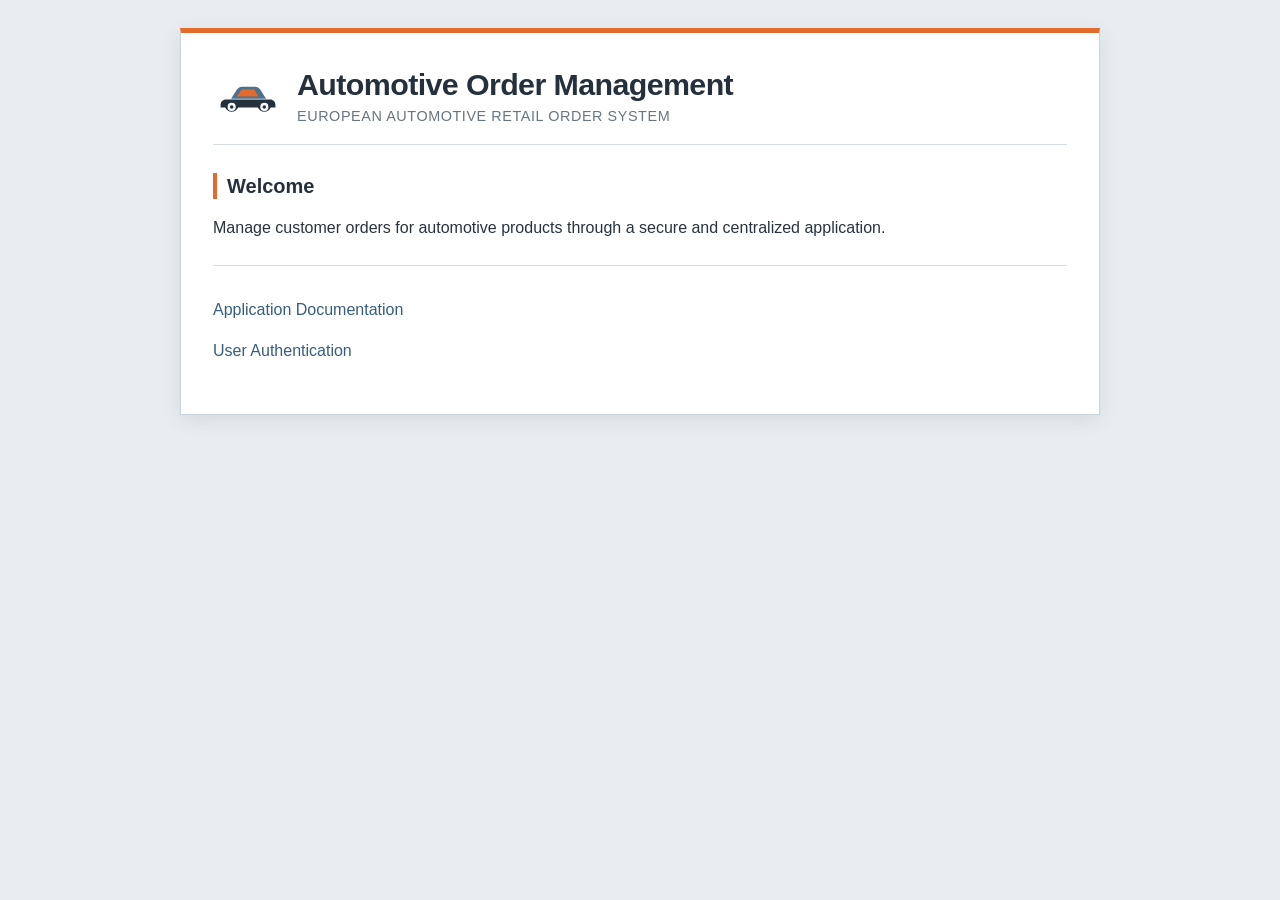
<file: application/client/index.html>
<!DOCTYPE html>
<html lang="en">
<head>
    <meta charset="UTF-8">
    <meta name="viewport" content="width=device-width, initial-scale=1.0">
    <link rel="stylesheet" href="styles.css">
    <title>Home | Automotive Order Management</title>
</head>
<body>

    <main>
        <header class="brand-header">
            <div aria-hidden="true">🚗</div>
            <img src="brand-mark.svg" alt="Automotive Order Management logo">
            <div>
            <h1>Automotive Order Management</h1>
            <p>European Automotive Retail Order System</p>
            </div>
        </header>

        <section>
            <h2>Welcome</h2>

            <p>
                Manage customer orders for automotive products
                through a secure and centralized application.
            </p>

            <nav aria-label="Main navigation">
                <p>
                    <a href="documentation.html">
                        Application Documentation
                    </a>
                </p>

                <p>
                    <a href="login.html">
                        User Authentication
                    </a>
                </p>
            </nav>
        </section>
    </main>

</body>
</html>
</file>
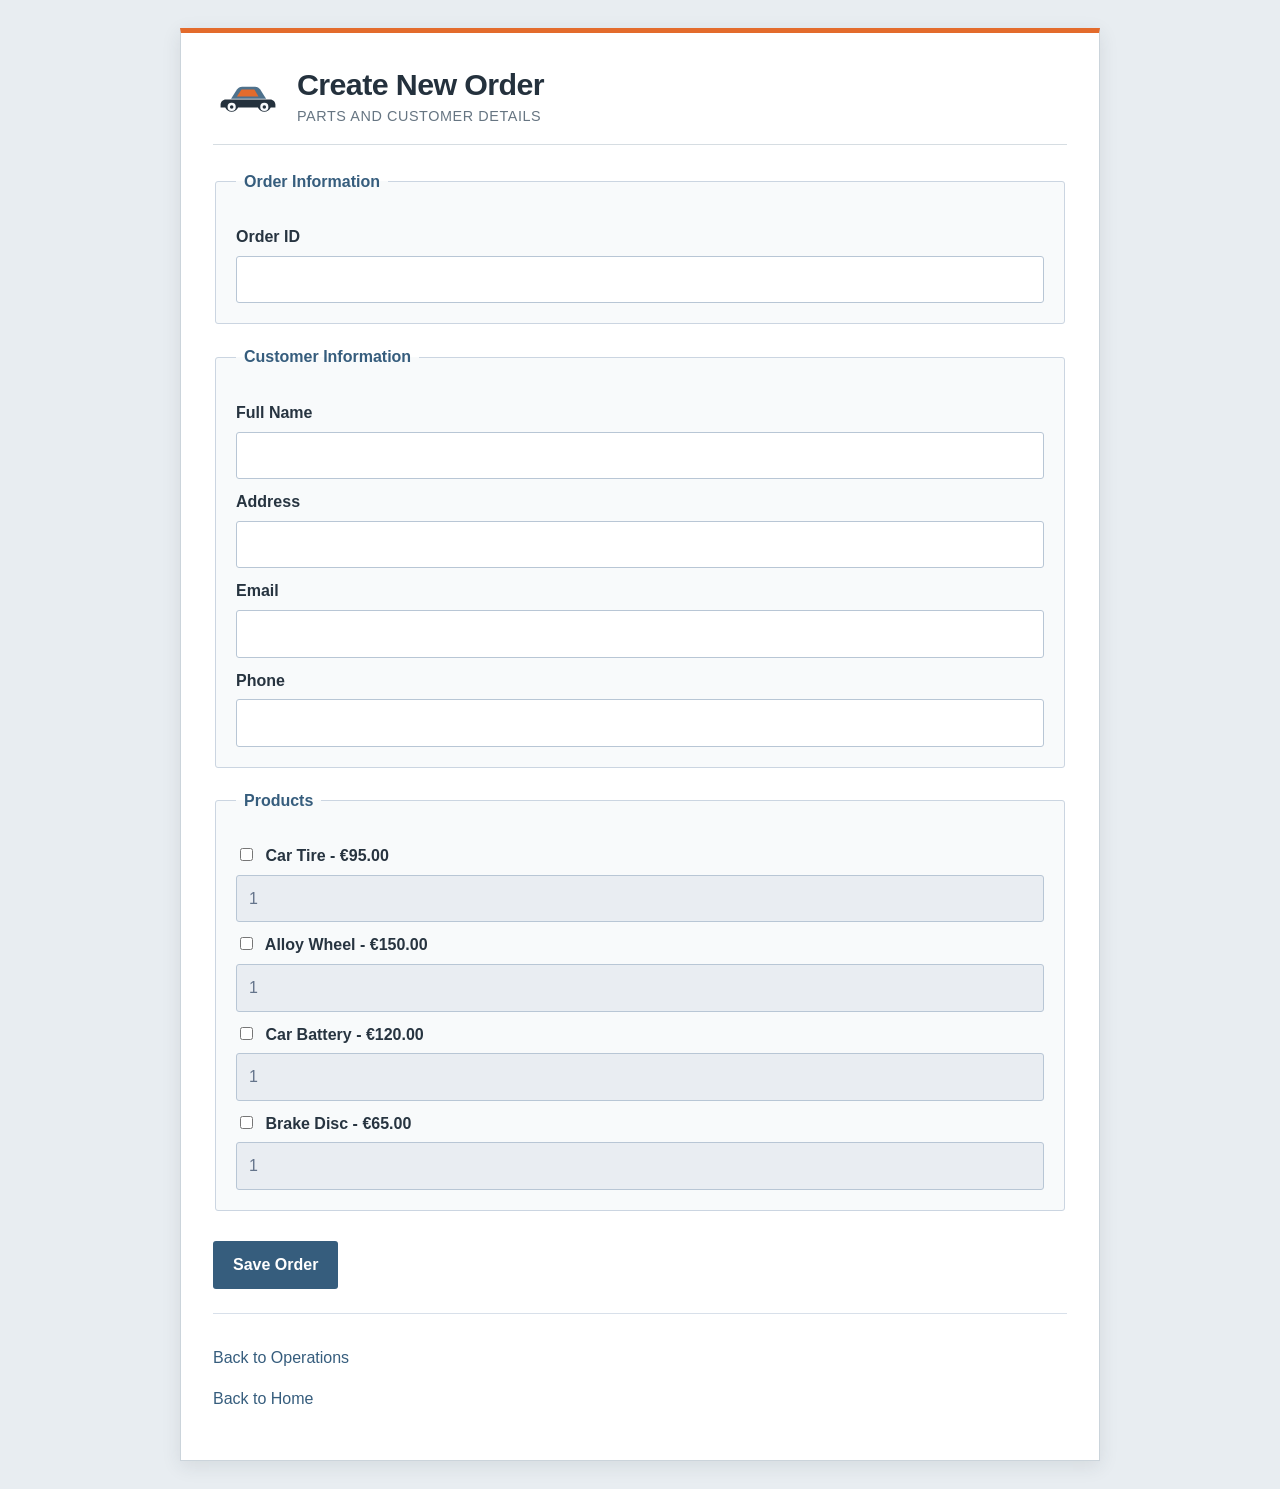
<file: application/client/createOrder.html>
<!DOCTYPE html>
<html lang="en">
<head>
    <meta charset="UTF-8">
    <meta name="viewport" content="width=device-width, initial-scale=1.0">
    <title>Create Order | Automotive Order Management</title>
    <link rel="stylesheet" href="styles.css">
    <script src="createOrder.js" defer></script>
</head>
<body>
    
    <main>
        <header class="brand-header">
            <img src="brand-mark.svg" alt="Automotive Order Management logo">
            <div><h1>Create New Order</h1><p>Parts and customer details</p></div>
        </header>

        <form id="orderForm">

            <fieldset>
                <legend>Order Information</legend>

                <label for="orderId">Order ID</label>
                <input type="text" id="orderId" name="orderId" required>

            </fieldset>

            <fieldset>
                <legend>Customer Information</legend>

                <label for="customerName">Full Name</label>
                <input type="text" id="customerName" name="name" required>

                <label for="address">Address</label>
                <input type="text" id="address" name="address" required>

                <label for="email">Email</label>
                <input type="email" id="email" name="email" required>

                
                <label for="phone">Phone</label>
                <input type="tel" id="phone" name="phone" required>
            </fieldset>

            <fieldset>
                <legend>Products</legend>

                    <div>                
                        <label>
                            <input type="checkbox" name="product" value="TIR-001">
                            Car Tire - €95.00
                        </label>
                        <input type="number" class="quantity" min="1" step="1" value="1" disabled aria-label="Car Tire quantity">
                    </div>

                    <div>
                        <label>
                            <input type="checkbox" name="product" value="WHE-002">
                            Alloy Wheel - €150.00
                        </label>
                        <input type="number" class="quantity" min="1" step="1" value="1" disabled aria-label="Alloy Wheel quantity">
                    </div>

                    <div>
                        <label>
                            <input type="checkbox" name="product" value="BAT-003">
                            Car Battery - €120.00
                        </label>
                        <input type="number" class="quantity" min="1" step="1" value="1" disabled aria-label="Car Battery quantity">
                    </div>

                    <div>
                        <label>
                            <input type="checkbox" name="product" value="BRK-004">
                            Brake Disc - €65.00
                        </label>
                          <input type="number" class="quantity" min="1" step="1" value="1" disabled aria-label="Brake Disc quantity">
                    </div>

            </fieldset>

            <button type="submit" id="submitButton">
                Save Order
            </button>

        </form>

        <p id="result" role="status" aria-alive="polite"></p>

        
        <nav aria-label="Navigation">
            <p>
                <a href="operations.html">Back to Operations</a>
            </p>

            <p>
                <a href="index.html">Back to Home</a>
            </p>
        </nav>

    </main>

</body>
</html>
</file>
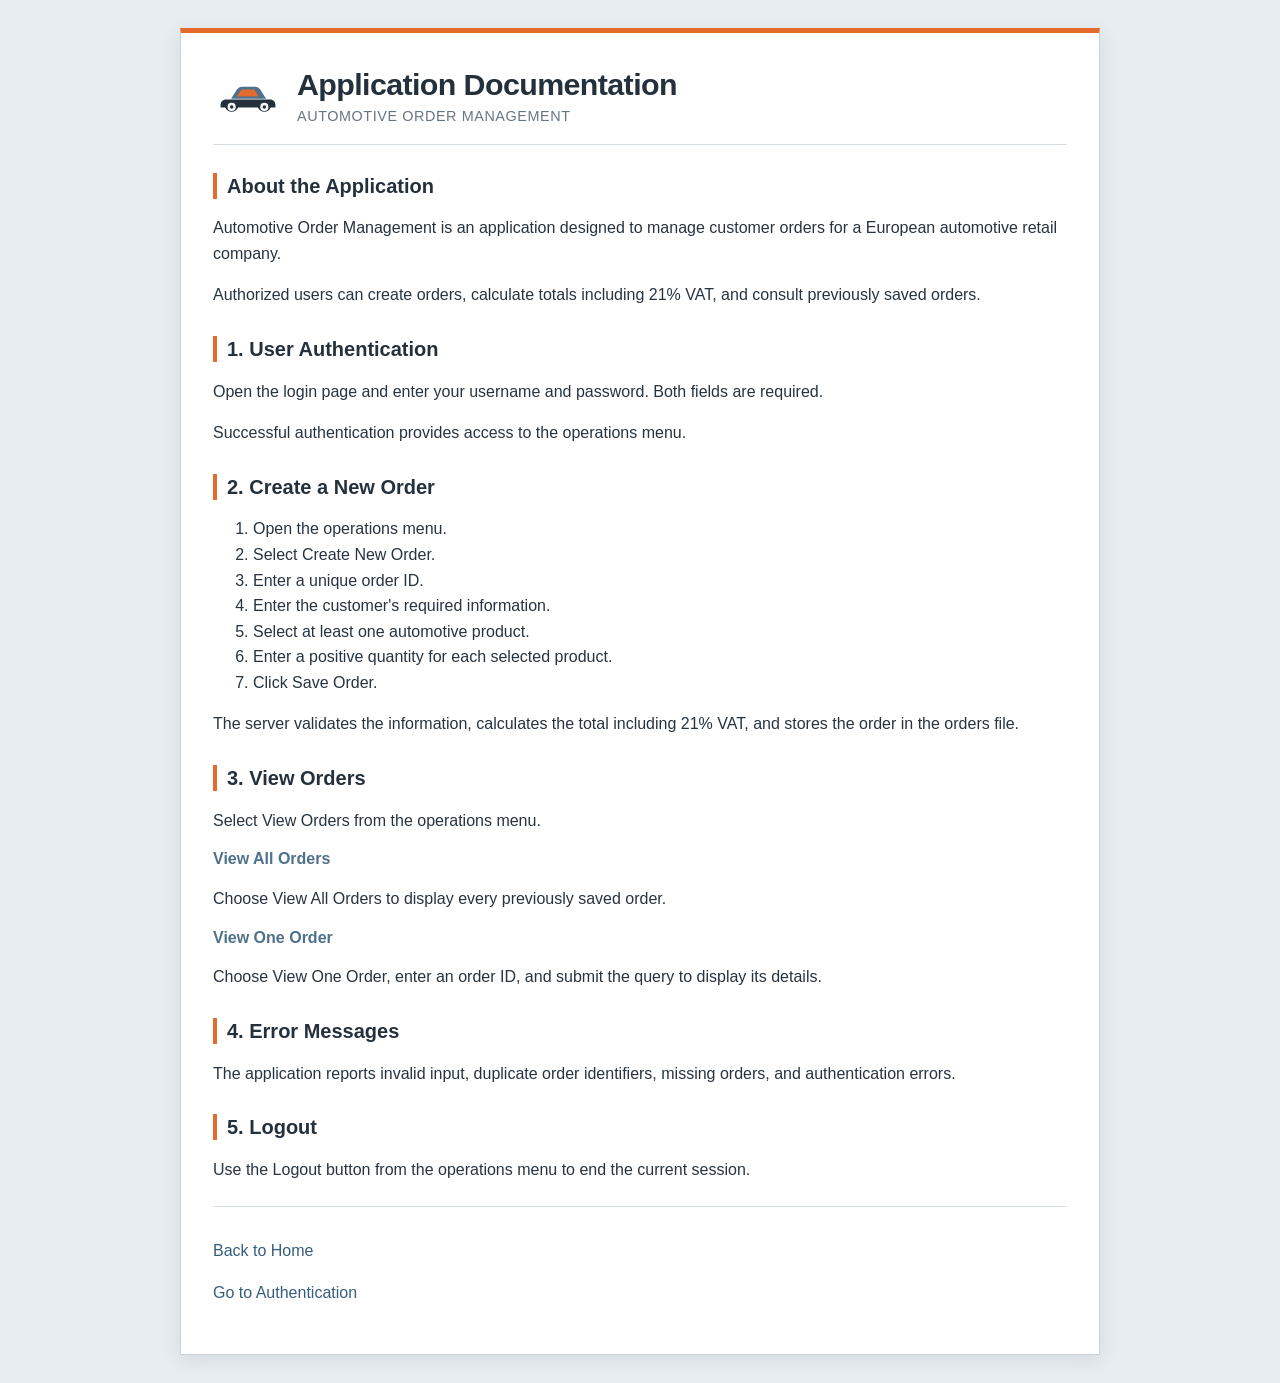
<file: application/client/documentation.html>
<!DOCTYPE html>
<html lang="en">
<head>
    <meta charset="UTF-8">
    <meta name="viewport" content="width=device-width, initial-scale=1.0">
    <link rel="stylesheet" href="styles.css">
    <title>Documentation | Automotive Order Management</title>
</head>
<body>

    <main>
        <header class="brand-header">
            <img src="brand-mark.svg" alt="Automotive Order Management logo">
            <div><h1>Application Documentation</h1><p>Automotive Order Management</p></div>
        </header>

        <section>
            <h2>About the Application</h2>

            <p>
                Automotive Order Management is an application
                designed to manage customer orders for a
                European automotive retail company.
            </p>

            <p>
                Authorized users can create orders, calculate
                totals including 21% VAT, and consult
                previously saved orders.
            </p>
        </section>

        <section>
            <h2>1. User Authentication</h2>

            <p>
                Open the login page and enter your username
                and password. Both fields are required.
            </p>

            <p>
                Successful authentication provides access
                to the operations menu.
            </p>
        </section>

        <section>
            <h2>2. Create a New Order</h2>

            <ol>
                <li>Open the operations menu.</li>
                <li>Select Create New Order.</li>
                <li>Enter a unique order ID.</li>
                <li>Enter the customer's required information.</li>
                <li>Select at least one automotive product.</li>
                <li>Enter a positive quantity for each selected product.</li>
                <li>Click Save Order.</li>
            </ol>

            <p>
                The server validates the information, calculates
                the total including 21% VAT, and stores
                the order in the orders file.
            </p>
        </section>

        <section>
            <h2>3. View Orders</h2>

            <p>
                Select View Orders from the operations menu.
            </p>

            <h3>View All Orders</h3>
            <p>
                Choose View All Orders to display every
                previously saved order.
            </p>

            <h3>View One Order</h3>
            <p>
                Choose View One Order, enter an order ID,
                and submit the query to display its details.
            </p>
        </section>

        <section>
            <h2>4. Error Messages</h2>

            <p>
                The application reports invalid input,
                duplicate order identifiers, missing orders,
                and authentication errors.
            </p>
        </section>

        <section>
            <h2>5. Logout</h2>

            <p>
                Use the Logout button from the operations menu
                to end the current session.
            </p>
        </section>

        <nav aria-label="Navigation">
            <p><a href="index.html">Back to Home</a></p>
            <p><a href="login.html">Go to Authentication</a></p>
        </nav>
    </main>

</body>
</html>
</file>
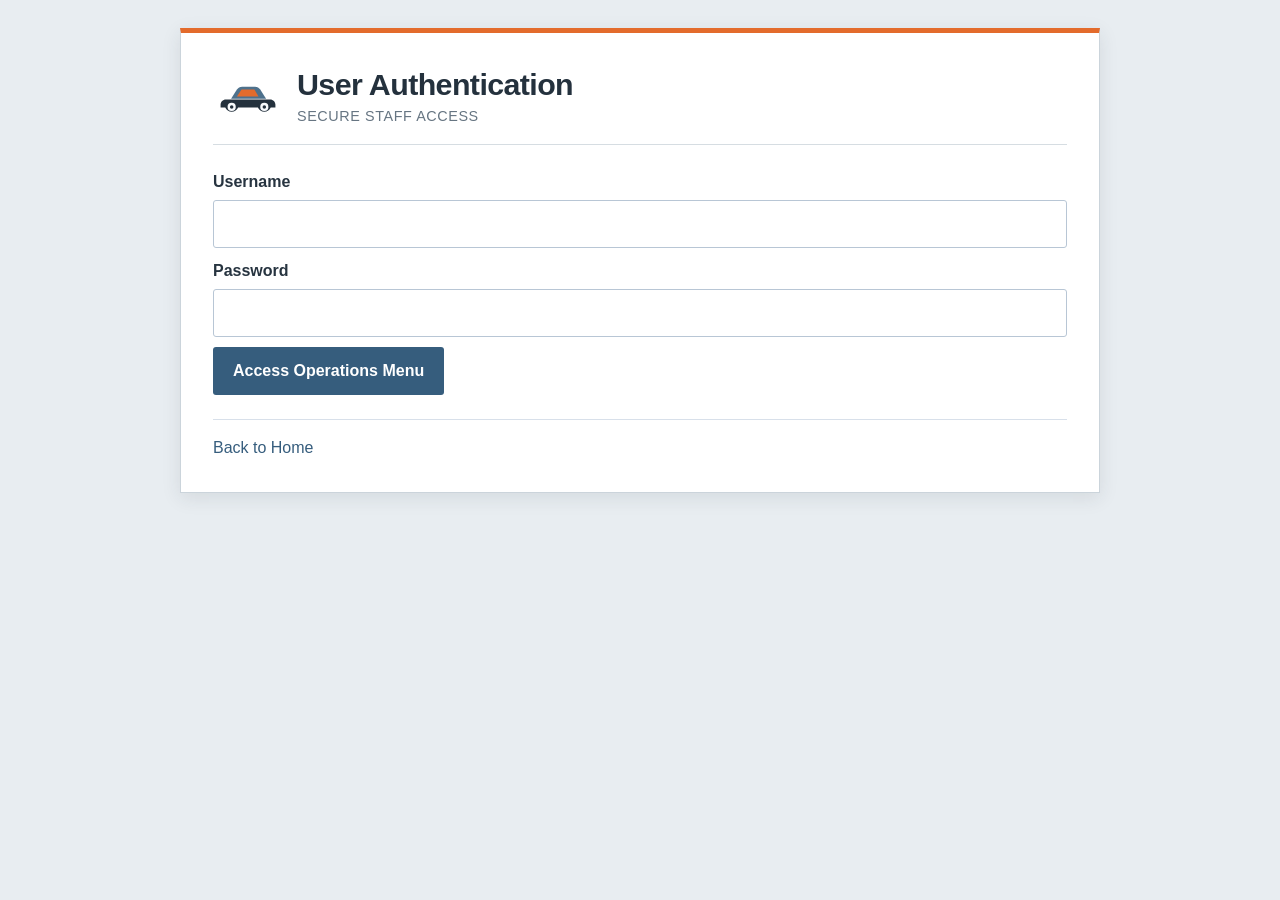
<file: application/client/login.html>
<!DOCTYPE html>
<html lang="en">
<head>
    <meta charset="UTF-8">
    <meta name="viewport" content="width=device-width, initial-scale=1.0">
    <title>Login | Automotive Order Management</title>
    <link rel="stylesheet" href="styles.css">
    <script src="login.js" defer></script>
</head>
<body>

    <main>
        <header class="brand-header">
            <img src="brand-mark.svg" alt="Automotive Order Management logo">
            <div><h1>User Authentication</h1><p>Secure staff access</p></div>
        </header>

        <form id="loginForm">

            <div>
                <label for="username">Username</label>

                <input
                    type="text"
                    id="username"
                    name="username"
                    autocomplete="username"
                    required
                >
            </div>

            <div>
                <label for="password">Password</label>

                <input
                    type="password"
                    id="password"
                    name="password"
                    autocomplete="current-password"
                    required
                >
            </div>

            <button type="submit" id="loginButton">
                Access Operations Menu
            </button>

        </form>

        <p id="loginMessage" role="alert"></p>

        <nav aria-label="Navigation">
            <a href="index.html">Back to Home</a>
        </nav>
    </main>
    
</body>
</html>
</file>
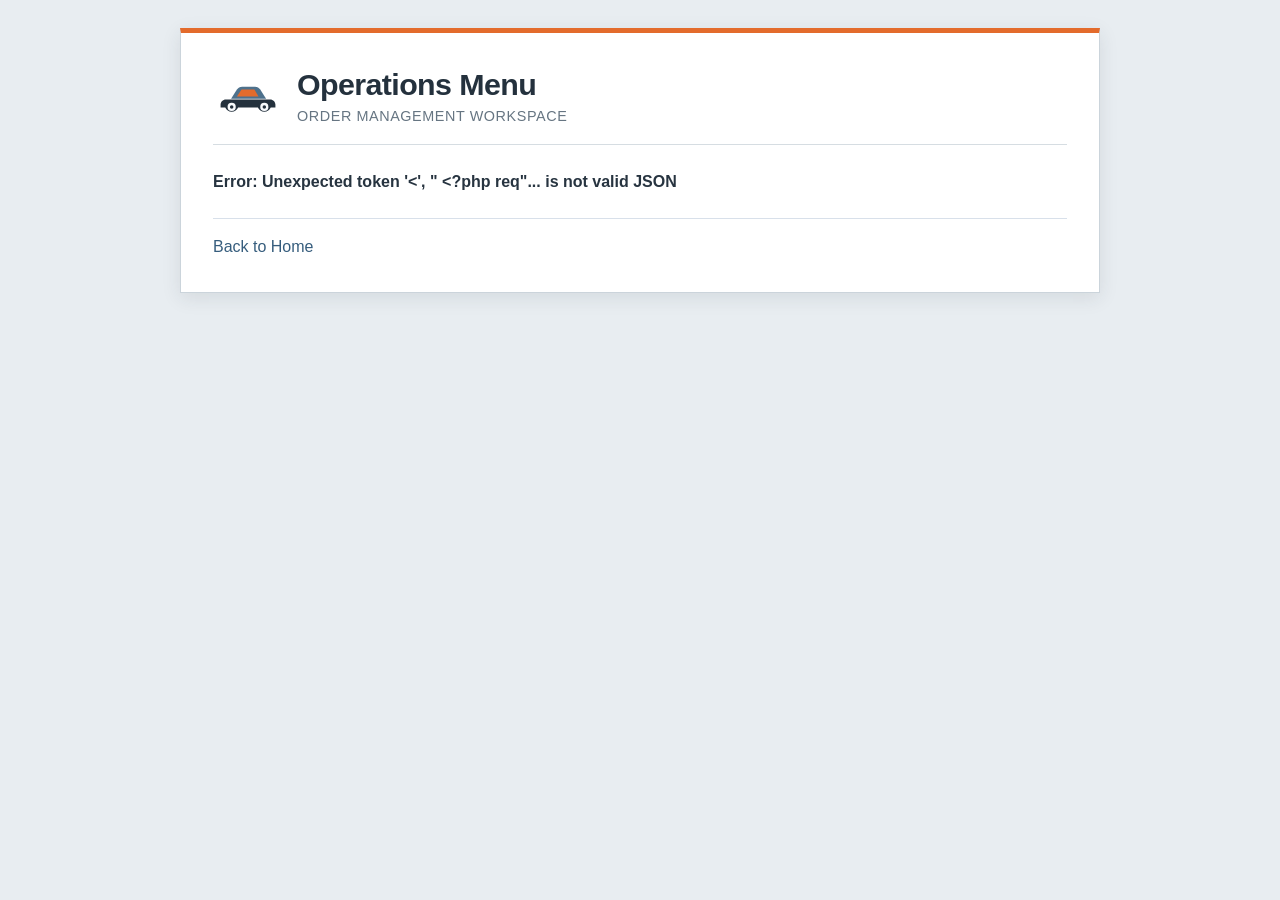
<file: application/client/operations.html>
<!DOCTYPE html>
<html lang="en">
<head>
    <meta charset="UTF-8">
    <meta name="viewport" content="width=device-width, initial-scale=1.0">
    <title>Operations | Automotive Order Management</title>
    <link rel="stylesheet" href="styles.css">
    <script src="operations.js" defer></script>
</head>
<body>

    <main>
        <header class="brand-header">
            <img src="brand-mark.svg" alt="Automotive Order Management logo">
            <div><h1>Operations Menu</h1><p>Order management workspace</p></div>
        </header>

        <p id="sessionMessage" role="status">
            Checking authentication...
        </p>

        <section id="operationsContent" hidden>

            <p id="welcomeMessage"></p>

            <form id="operationsForm">

                <fieldset>
                    <legend>Select an Operation</legend>

                    <label>
                        <input
                            type="radio"
                            name="operation"
                            value="create"
                            checked
                        >
                        Create New Order
                    </label>

                    <label>
                        <input
                            type="radio"
                            name="operation"
                            value="view"
                        >
                        View Orders
                    </label>
                </fieldset>

                <button type="submit">
                    Access Selected Operation
                </button>

            </form>

            <form id="logoutForm">
                <button type="submit">Logout</button>
            </form>

        </section>

        <nav aria-label="Navigation">
            <a href="index.html">Back to Home</a>
        </nav>

    </main>

</body>
</html>
</file>
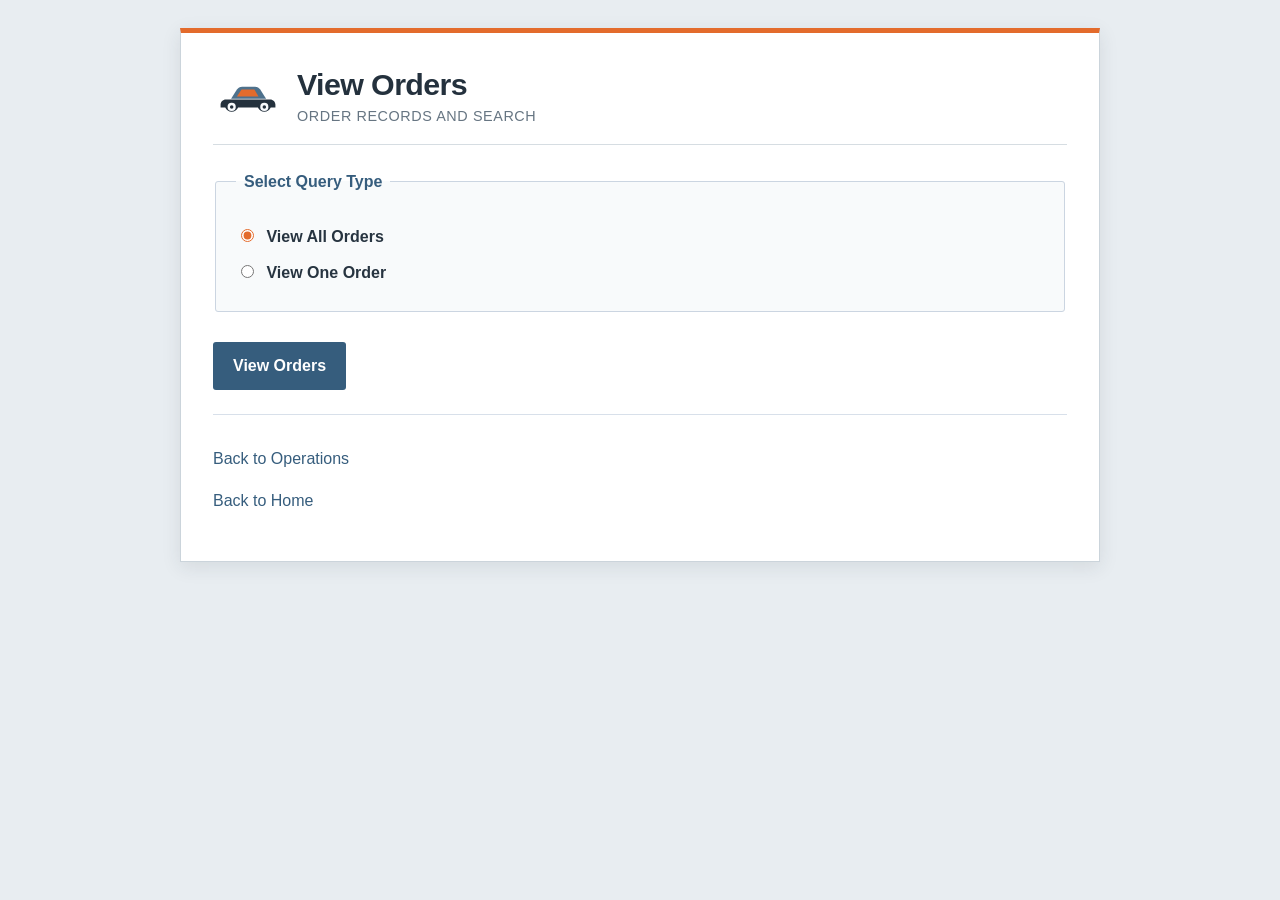
<file: application/client/viewOrders.html>
<!DOCTYPE html>
<html lang="en">
<head>
    <meta charset="UTF-8">
    <meta name="viewport" content="width=device-width, initial-scale=1.0">
    <link rel="stylesheet" href="styles.css">
    <title>View Orders | Automotive Order Management</title>
</head>
<body>

    <main>
        <header class="brand-header">
            <img src="brand-mark.svg" alt="Automotive Order Management logo">
            <div><h1>View Orders</h1><p>Order records and search</p></div>
        </header>

        <form id="queryForm">
            <fieldset>
                <legend>Select Query Type</legend>

                <label>
                    <input
                        type="radio"
                        name="queryType"
                        value="all"
                        checked
                    >
                    View All Orders
                </label>

                <label>
                    <input
                        type="radio"
                        name="queryType"
                        value="single"
                    >
                    View One Order
                </label>
            </fieldset>

            <div id="orderIdContainer" hidden>
                <label for="orderId">Order ID</label>
                <input
                    type="text"
                    id="orderId"
                    name="orderId"
                >
            </div>

            <button type="submit">View Orders</button>
        </form>

        <nav aria-label="Navigation">
            <p><a href="operations.html">Back to Operations</a></p>
            <p><a href="index.html">Back to Home</a></p>
        </nav>
    </main>

    <script>
        const form = document.querySelector("#queryForm");
        const radioButtons = document.querySelectorAll(
            'input[name="queryType"]'
        );
        const orderIdContainer = document.querySelector(
            "#orderIdContainer"
        );
        const orderIdInput = document.querySelector("#orderId");

        function updateQueryForm() {
            const selected = document.querySelector(
                'input[name="queryType"]:checked'
            ).value;

            const singleOrder = selected === "single";

            orderIdContainer.hidden = !singleOrder;
            orderIdInput.required = singleOrder;
        }

        radioButtons.forEach((radio) => {
            radio.addEventListener("change", updateQueryForm);
        });

        form.addEventListener("submit", (event) => {
            event.preventDefault();

            const selected = document.querySelector(
                'input[name="queryType"]:checked'
            ).value;

            if (selected === "all") {
                window.location.href =
                    "../server/viewAllOrders.php";
            } else {
                const id = orderIdInput.value.trim();

                if (id === "") {
                    return;
                }

                window.location.href =
                    "../server/viewOrder.php?orderId=" +
                    encodeURIComponent(id);
            }
        });

        updateQueryForm();
    </script>

</body>
</html>
</file>
<file: application/client/styles.css>
/* GENERAL SETTINGS */

* {
    box-sizing: border-box;
}

body {
    margin: 0;
    padding: 28px 18px;
    font-family: Arial, Helvetica, sans-serif;
    background-color: #e8edf1;
    color: #273440;
    line-height: 1.6;
}

/* MAIN CONTENT */

main {
    max-width: 920px;
    margin: 0 auto;
    padding: 32px;
    background-color: #ffffff;
    border: 1px solid #cbd4db;
    border-top: 5px solid #e36b2c;
    box-shadow: 0 5px 18px rgba(36, 49, 61, 0.1);
}

.brand-header {
    display: flex;
    align-items: center;
    gap: 14px;
    margin-bottom: 24px;
    padding-bottom: 16px;
    border-bottom: 1px solid #d6dde2;
}

.brand-header img {
    width: 70px;
    height: auto;
}

.brand-header [aria-hidden="true"] {
    display: none;
}

.brand-header p {
    margin: 0;
    color: #667582;
    font-size: 0.9rem;
    letter-spacing: 0.04em;
    text-transform: uppercase;
}

/* HEADINGS */

h1, h2, h3 {
    color: #24313d;
    line-height: 1.3;
}

h1 {
    margin: 0;
    font-size: 1.9rem;
    letter-spacing: -0.02em;
}

h2 {
    margin-top: 28px;
    font-size: 1.25rem;
    border-left: 4px solid #e36b2c;
    padding-left: 10px;
}

h3 {
    font-size: 1rem;
    color: #4e718c;
}

/* FORMS */

form {
    margin: 20px 0;
}

fieldset {
    margin-bottom: 20px;
    padding: 20px;
    border: 1px solid #cbd5e1;
    border-radius: 3px;
    background-color: #f8fafb;
}

legend {
    padding: 0 8px;
    font-weight: bold;
    color: #365d7d;
}

label {
    display: block;
    margin: 10px 0 6px;
    font-weight: 600;
}

input[type="text"],
input[type="email"],
input[type="tel"],
input[type="password"],
input[type="number"] {
    width: 100%;
    padding: 10px 12px;
    border: 1px solid #b8c6d5;
    border-radius: 3px;
    background-color: #ffffff;
    color: #243447;
    font: inherit;
}

input:focus-visible,
button:focus-visible,
a:focus-visible {
    outline: 3px solid #e9a06f;
    outline-offset: 2px;
}

input[type="checkbox"],
input[type="radio"] {
    margin-right: 8px;
    accent-color: #e36b2c;
}

input:disabled {
    background-color: #e9edf2;
    color: #64748b;
    cursor: not-allowed;
}

/* BUTTONS */

button {
    margin-top: 10px;
    padding: 11px 20px;
    border: none;
    border-radius: 3px;
    background-color: #365d7d;
    color: #ffffff;
    font: inherit;
    font-weight: bold;
    cursor: pointer;
}

button:hover {
    background-color: #243f55;
}

button:disabled {
    background-color: #94a3b8;
    cursor: not-allowed;
}

/* NAVIGATION */

nav {
    margin-top: 24px;
    padding-top: 15px;
    border-top: 1px solid #d8e0ea;
}

a {
    color: #365d7d;
    text-decoration: none;
}

a:hover {
    text-decoration: underline;
}

/* SECTIONS AND RESULTS */

section {
    margin: 18px 0;
}

#result,
#loginMessage,
#sessionMessage {
    margin-top: 15px;
    font-weight: bold;
}

/* TABLES GENERATED BY PHP */

table {
    width: 100%;
    margin: 15px 0 25px;
    border-collapse: collapse;
    font-size: 14px;
}

th, td {
    padding: 12px;
    border: 1px solid #cbd5e1;
    text-align: left;
}

th {
    background-color: #24313d;
    color: #ffffff;
}

tbody tr:nth-child(even) {
    background-color: #f1f5f7;
}

/* HIDDEN ELEMENTS */

[hidden] {
    display: none !important;
}

/* MOBILE SCREENS */

@media (max-width: 600px) {

    body {
        padding: 10px;
    }

    main {
        margin: 10px auto;
        padding: 18px;
    }

    h1 {
        font-size: 1.55rem;
    }

    fieldset {
        padding: 12px;
    }

    .brand-header {
        align-items: flex-start;
    }

    th, td {
        padding: 7px;
        font-size: 12px;
        overflow-wrap: anywhere;
    }
}
</file>
